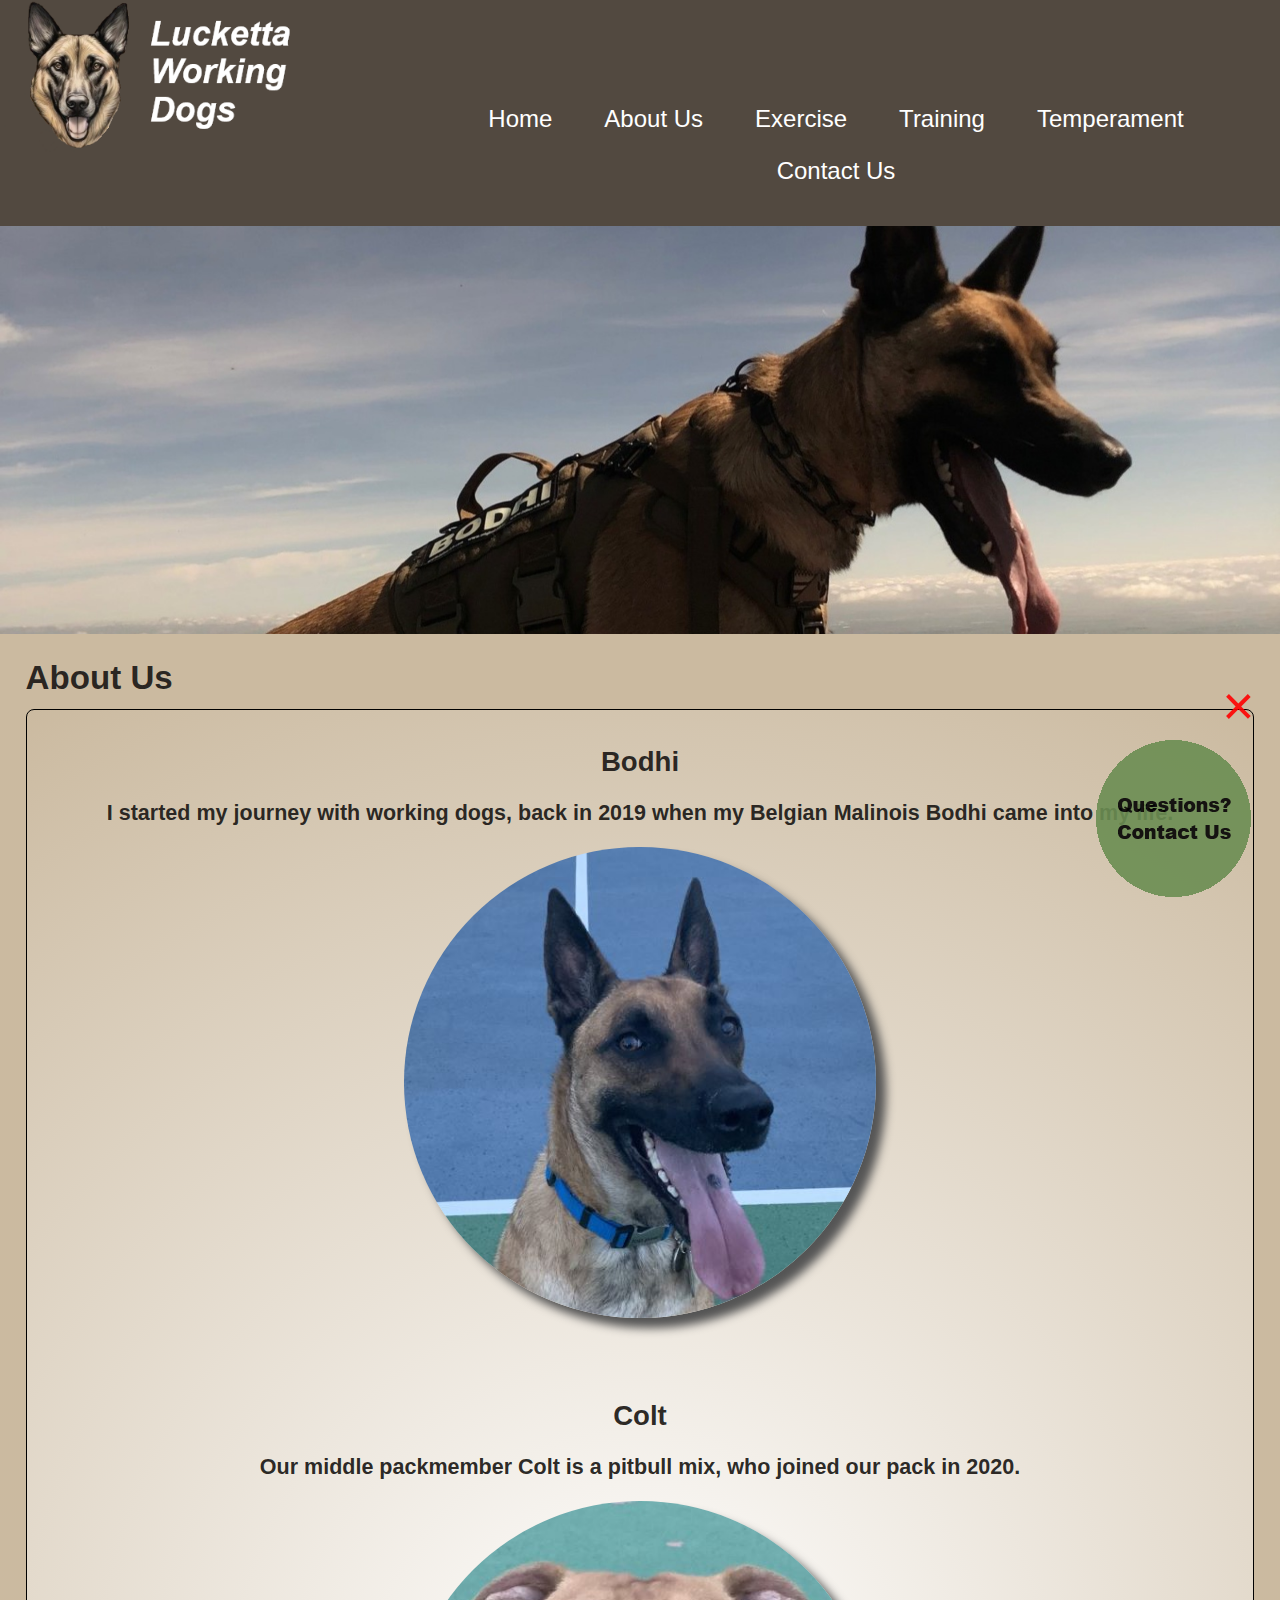
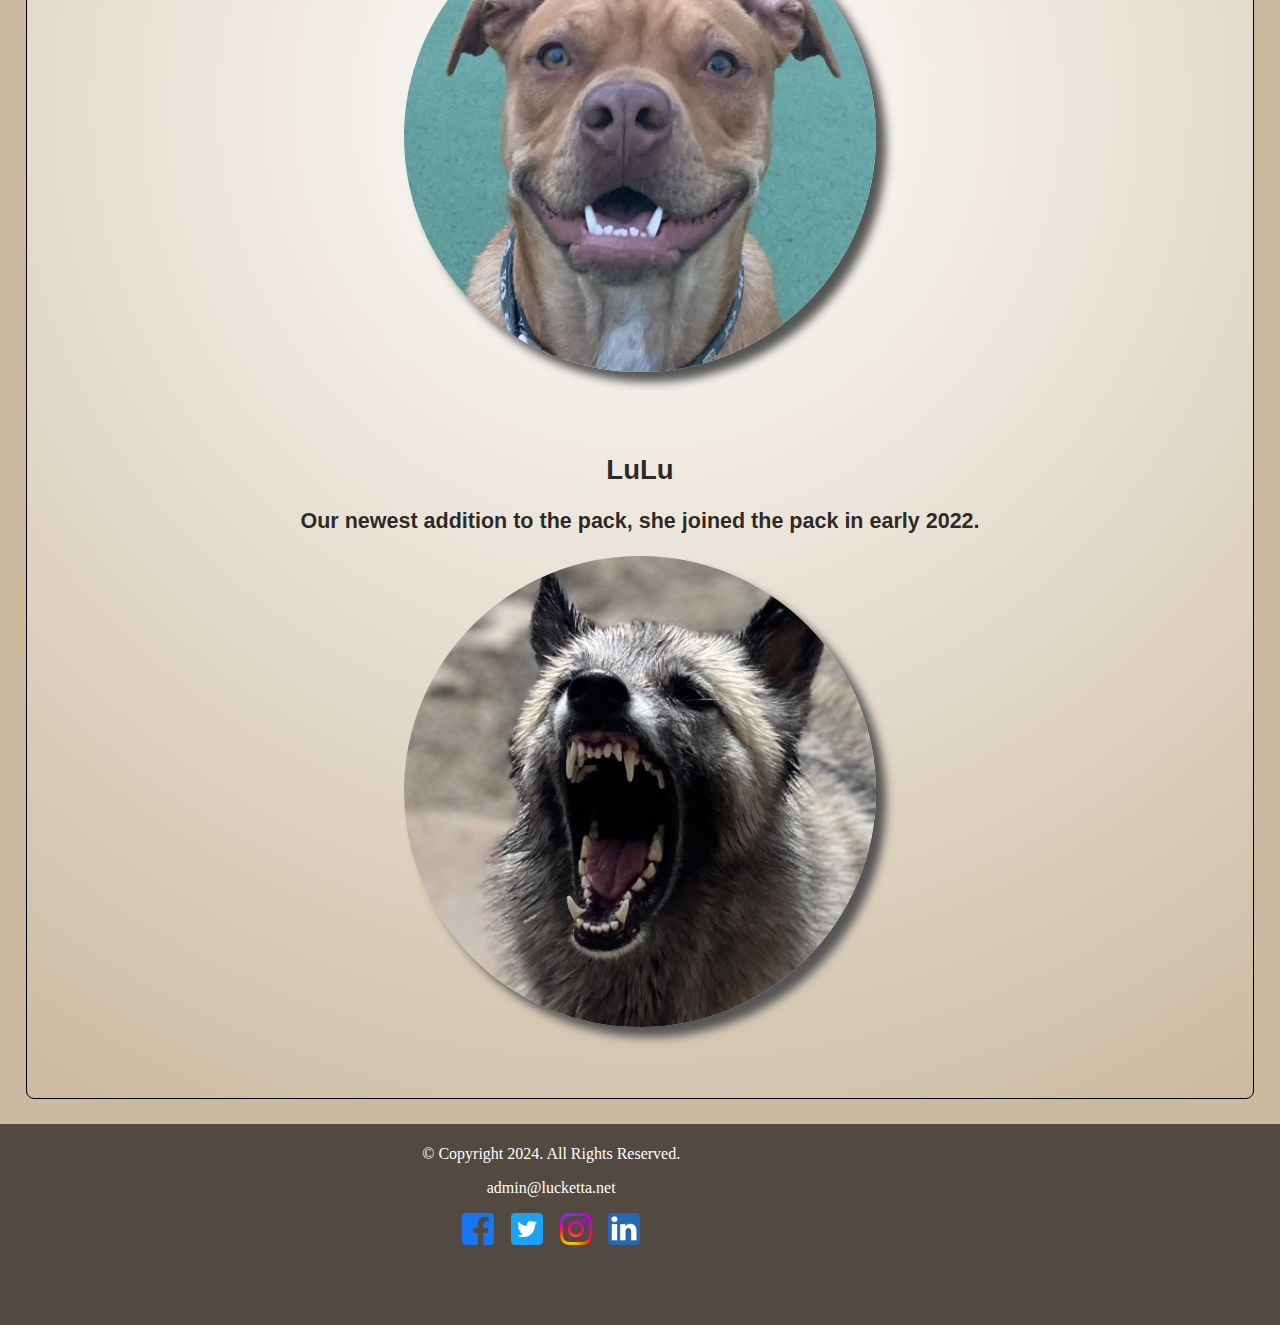
<file: about.html>
<!DOCTYPE html>
<!-- 
Student Name: Bailey Lucketta
File Name: about.html
Date: 07/31/2024
-->
<html lang="en">

<head>
    <title>Lucketta: About</title>
    <meta charset="utf-8">
    <meta name="viewport" content="width=device-width, initial-scale=1">

    <!-- favicon -->
    <link rel="shortcut icon" href="images/favicon.ico">
    <link rel="icon" type="image/png" sizes="16x16" href="images/favicon-16x16.png">
    <link rel="icon" type="image/png" sizes="32x32" href="images/favicon-32x32.png">
    <link rel="apple-touch-icon" sizes="180x180" href="images/apple-touch-icon.png">
    <link rel="icon" sizes="192x192" href="images/android-chrome-192x192.png">
    <link rel="icon" sizes="512x512" href="images/android-chrome-512x512.png">
</head>

<body>
    <!-- Mobile Nav -->
    <nav class="mobile-nav">
        <div id="menu-links">
            <a href="index.html">Home</a>
            <a href="about.html">About Us</a>
            <a href="exercise.html">Exercise</a>
            <a href="training.html">Training</a>
            <a href="temperament.html">Temperament</a>
            <a href="contact.html">Contact Us</a>
        </div>
        
        <a class="menu-icon" onclick="hamburger()">
            <div>&#9776;</div>
        </a>
    </nav>

    <div id="container"> 
        <!-- Use the header area for the website name or logo -->
        <header id="l-logo">
            <a href="index.html"><img src="images/dog_logo.png" alt="Lucketta dog logo"></a>
            <link rel="stylesheet" href="css/styles.css">
        </header>

        <!-- Use the nav area to add hyperlinks to other pages within the website -->
        <nav class="tablet-desktop">
            <ul>
                <li><a href="index.html">Home</a></li>
                <li><a href="about.html">About Us</a></li>
                <li><a href="exercise.html">Exercise</a></li>
                <li><a href="training.html">Training</a></li>
                <li><a href="temperament.html">Temperament</a></li>
                <li><a href="contact.html">Contact Us</a></li>
            </ul>
        </nav>

        <!-- Hero Image -->
        <div id="hero" class="tablet-desktop">
            <img src="images/dog_mountain_hero.png" alt="Dog standing atop a mountain" class="tablet-desktop">
        </div>

        <!-- Use the main area to add the main content to the webpage -->
        <main>
            <h1>About Us</h1>

            <div id="about" class="gradient round">
                <section>
                    <h2>Bodhi</h2>
                    <h3>I started my journey with working dogs, back in 2019 when my Belgian Malinois Bodhi came into my life.</h3>
                    <img src="images/about_bodhi.jpg" alt="Belgian Malinois dog closeup" class="circle">
                </section>

                <section>
                    <h2>Colt</h2>
                    <h3>Our middle packmember Colt is a pitbull mix, who joined our pack in 2020.</h3>
                    <img src="images/about_colt.jpg" alt="Pitbull mix dog closeup" class="circle">
                </section>

                <section>
                    <h2>LuLu</h2>
                    <h3>Our newest addition to the pack, she joined the pack in early 2022.</h3>
                    <img src="images/about_lulu.jpg" alt="Belgian Malinois Husky mix dog closeup" class="circle">
                </section>
            </div>

            <!-- Contact Bubble-->
            <div id="question-sticky" class="tablet-desktop">

                <a class="close-button" onclick="closeBox()"><div>&times;</div></a>

                <a href="contact.html" target="_blank"><img src="images/contact_us.png" alt="Contact Us Bubble"></a>

            </div>
        </main>
    
        <!-- Use the footer area to add webpage footer content -->
        <footer>
            <div class="copyright">
                    <p>&copy; Copyright 2024. All Rights Reserved.</p>
                    <p><a href="mailto:admin@lucketta.net">admin@lucketta.net</a></p>
            </div>

            <div class="social">
                <a href="https://www.facebook.com/" target="_blank"><img src="images/facebook_logo_icon.png" alt="Facebook logo"></a>

                <a href="https://www.twitter.com/" target="_blank"><img src="images/twitter_logo_icon.png" alt="Twitter logo"></a>

                <a href="https://www.instagram.com/" target="_blank"><img src="images/instagram_logo_icon.png" alt="Instagram logo"></a>

                <a href="https://www.LinkedIn.com/" target="_blank"><img src="images/linkedin_logo_icon.png" alt="LinkedIn logo"></a>
            </div>
        </footer>
    </div>
    <script src="scripts/script.js"></script> 

</body>

</html>
</file>
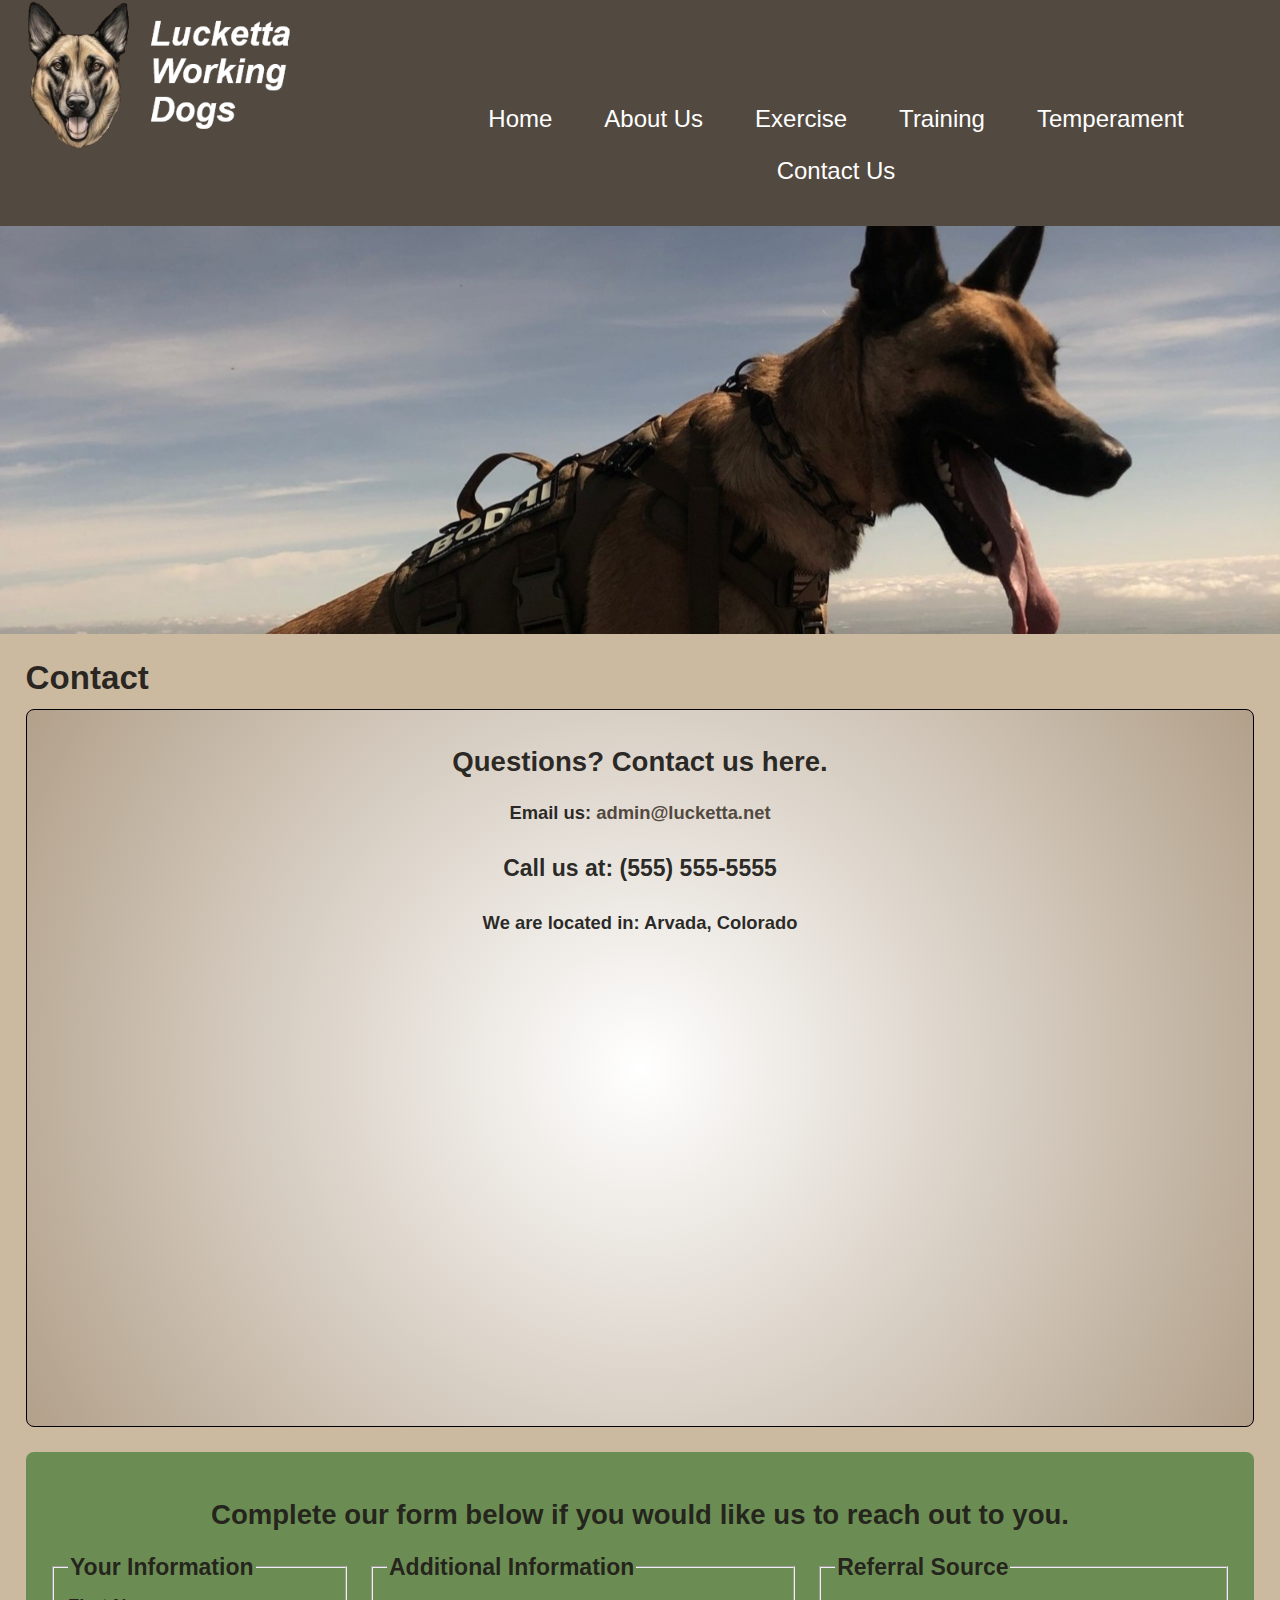
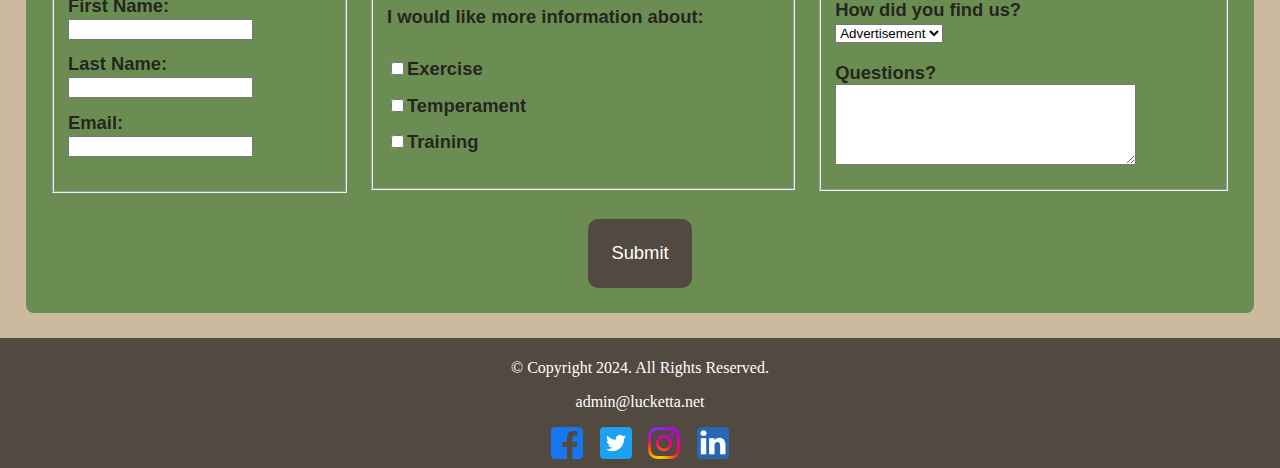
<file: contact.html>
<!DOCTYPE html>
<!-- 
Student Name: Bailey Lucketta
File Name: contact.html
Date: 07/31/2024
-->
<html lang="en">
    
<head>
    <title>Lucketta: Contact</title>
    <meta charset="utf-8">
    <meta name="viewport" content="width=device-width, initial-scale=1">

    <!-- favicon -->
    <link rel="shortcut icon" href="images/favicon.ico">
    <link rel="icon" type="image/png" sizes="16x16" href="images/favicon-16x16.png">
    <link rel="icon" type="image/png" sizes="32x32" href="images/favicon-32x32.png">
    <link rel="apple-touch-icon" sizes="180x180" href="images/apple-touch-icon.png">
    <link rel="icon" sizes="192x192" href="images/android-chrome-192x192.png">
    <link rel="icon" sizes="512x512" href="images/android-chrome-512x512.png">
</head>

<body>
    <!-- Mobile Nav -->
    <nav class="mobile-nav">
        <div id="menu-links">
            <a href="index.html">Home</a>
            <a href="about.html">About Us</a>
            <a href="exercise.html">Exercise</a>
            <a href="training.html">Training</a>
            <a href="temperament.html">Temperament</a>
            <a href="contact.html">Contact Us</a>
        </div>
        
        <a class="menu-icon" onclick="hamburger()">
            <div>&#9776;</div>
        </a>
    </nav>

    <div id="container"> 
        <!-- Use the header area for the website name or logo -->
        <header id="l-logo">
            <a href="index.html"><img src="images/dog_logo.png" alt="Lucketta dog logo"></a>
            <link rel="stylesheet" href="css/styles.css">
        </header>

        <!-- Use the nav area to add hyperlinks to other pages within the website -->
        <nav class="tablet-desktop">
            <ul>
                <li><a href="index.html">Home</a></li>
                <li><a href="about.html">About Us</a></li>
                <li><a href="exercise.html">Exercise</a></li>
                <li><a href="training.html">Training</a></li>
                <li><a href="temperament.html">Temperament</a></li>
                <li><a href="contact.html">Contact Us</a></li>
            </ul>
        </nav>
        <!-- Hero Image -->
        <div id="hero" class="tablet-desktop">
            <img src="images/dog_mountain_hero.png" alt="Dog standing atop a mountain" class="tablet-desktop">
        </div>

        <!-- Use the main area to add the main content to the webpage -->
        <main>
            <h1>Contact</h1>
            <div id="contact" class="gradient round">

                <h2>Questions? Contact us here.</h2>
                
                <h4>Email us: <a href="mailto:admin@lucketta.net" class="contact-email-link">admin@lucketta.net</a></h4>

                <!-- Not my real number -->
                <h4 class="mobile tel-link"><a href="tel:5555555555">(555) 555-5555</a></h4>
                <h4 class="tablet-desktop tel-num">Call us at: (555) 555-5555</h4>

                <h4>We are located in: Arvada, Colorado</h4>
                
                <iframe src="https://www.google.com/maps/embed?pb=!1m18!1m12!1m3!1d98035.17521587532!2d-105.17153945!3d39.838402450000004!2m3!1f0!2f0!3f0!3m2!1i1024!2i768!4f13.1!3m3!1m2!1s0x876b88bf184901ff%3A0x1f855e310a07f8ec!2sArvada%2C%20CO!5e0!3m2!1sen!2sus!4v1720127314435!5m2!1sen!2sus" style="border:0;" allowfullscreen="" loading="lazy" referrerpolicy="no-referrer-when-downgrade" class="map"></iframe>
            </div>

            <!-- Form Section -->
            <div id="form" class="round">
                <h2>Complete our form below if you would like us to reach out to you.</h2>
                <form class="form-grid" action=“mailto:admin@lucketta.net”> <!-- Start Form -->
                    <fieldset>
                        <legend>Your Information</legend>
                        
                        <label for="fName">First Name:</label>
                        <input type="text" name="fName" id="fName" required>

                        <label for="lName">Last Name:</label>
                        <input type="text" name="lName" id="lName" required>

                        <label for="email">Email:</label>
                        <input type="email" name="email" id="email" required>

                    </fieldset>

                    <fieldset>
                        <legend>Additional Information</legend>
                        <p>I would like more information about:</p>
                        <label for="exercise"><input type="checkbox" name="interest" id="exercise" value="Exercise">Exercise</label>

                        <label for="temp"><input type="checkbox" name="interest" id="temp" value="Temperament">Temperament</label>

                        <label for="train"><input type="checkbox" name="interest" id="train" value="Training">Training</label>
                    </fieldset>

                    <fieldset>
                        <legend>Referral Source</legend>
                        <label for="reference">How did you find us?</label>
                        <select name="reference" id="reference"> 
                            <option value="ad">Advertisement</option>
                            <option value="friend">Friend</option>
                            <option value="google">Google</option>
                            <option value="social">Social Media</option>
                            <option value="other">Other</option>
                        </select>

                        <label for="questions"> Questions?</label>
                        <textarea id="questions" name="questions" rows="5" cols="35"></textarea>
                    </fieldset>
                    
                    <input type="submit" id="submit" value ="Submit" class="btn"> 
                </form>
            </div>
        </main>
    
        <!-- Use the footer area to add webpage footer content -->
        <footer>
            <div class="copyright">
                    <p>&copy; Copyright 2024. All Rights Reserved.</p>
                    <p><a href="mailto:admin@lucketta.net">admin@lucketta.net</a></p>
            </div>

            <div class="social">
                <a href="https://www.facebook.com/" target="_blank"><img src="images/facebook_logo_icon.png" alt="Facebook logo"></a>

                <a href="https://www.twitter.com/" target="_blank"><img src="images/twitter_logo_icon.png" alt="Twitter logo"></a>

                <a href="https://www.instagram.com/" target="_blank"><img src="images/instagram_logo_icon.png" alt="Instagram logo"></a>

                <a href="https://www.LinkedIn.com/" target="_blank"><img src="images/linkedin_logo_icon.png" alt="LinkedIn logo"></a>
            </div>
        </footer>
    </div>
    <script src="scripts/script.js"></script> 

</body>

</html>
</file>
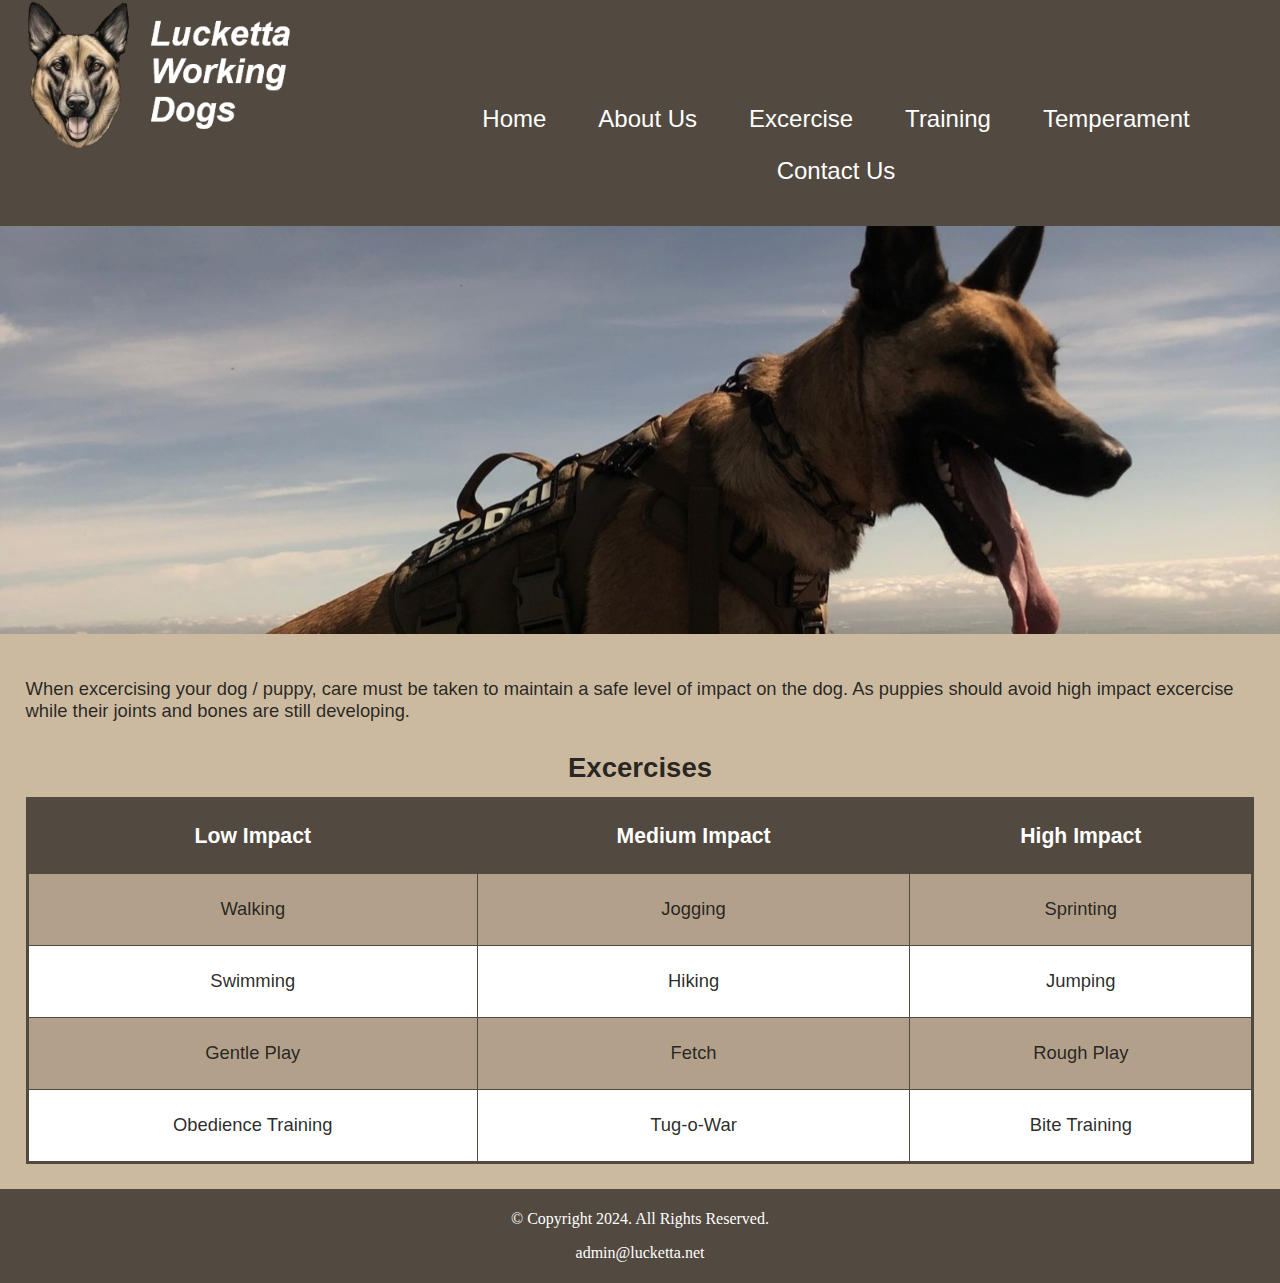
<file: excercise.html>
<!DOCTYPE html>
<!-- 
Student Name: Bailey Lucketta
File Name: excercise.html
Date: 06/03/2024
-->
<html lang="en">

<head>
    <title>Lucketta: Excercise</title>
    <meta charset="utf-8">
    <meta name="viewport" content="width=device-width, initial-scale=1">
</head>

<!-- Mobile Nav -->
<nav class="mobile-nav">
    <div id="menu-links">
        <a href="index.html">Home</a>
        <a href="about.html">About Us</a>
        <a href="excercise.html">Excercise</a>
        <a href="training.html">Training</a>
        <a href="temperament.html">Temperament</a>
        <a href="contact.html">Contact Us</a>
    </div>
    
    <a class="menu-icon" onclick="hamburger()">
        <div>&#9776;</div>
    </a>
</nav>

<body>
    
    <!-- Use the header area for the website name or logo -->
    <header id="l-logo">
        <a href="index.html"><img src="images/dog_logo.png" alt="Lucketta dog logo"></a>
        <link rel="stylesheet" href="css/styles.css">
    </header>

     <!-- Use the nav area to add hyperlinks to other pages within the website -->
     <nav class="tablet-desktop">
        <ul>
            <li><a href="index.html">Home</a></li>
            <li><a href="about.html">About Us</a></li>
            <li><a href="excercise.html">Excercise</a></li>
            <li><a href="training.html">Training</a></li>
            <li><a href="temperament.html">Temperament</a></li>
            <li><a href="contact.html">Contact Us</a></li>
        </ul>
    </nav>

        <!-- Hero Image -->
    <div id="hero" class="tablet-desktop">
        <img src="images/dog_mountain_hero.png" alt="Dog standing atop a mountain" class="tablet-desktop">
    </div>

    <!-- Use the main area to add the main content to the webpage -->
    <main>
        <div>

            <p>When excercising your dog / puppy, care must be taken to maintain a safe level of impact on the dog. As puppies should avoid high impact excercise while their joints and bones are still developing.</p>

            <div class="mobile">
                <h2>Excercises: </h2>

                <h3>Low Impact: </h3>
                <ul>
                    <li>Walking</li>
                    <li>Swimming</li>
                    <li>Gentle Play</li>
                    <li>Obedience Training</li>
                </ul>
                
                <h3>Medium Impact:</h3>
                <ul>
                    <li>Jogging</li>
                    <li>Hiking</li>
                    <li>Fetch</li>
                    <li>Tug-o-War</li>
                </ul>

                <h3>High Impact:</h3>
                <ul>
                    <li>Sprinting</li>
                    <li>Jumping</li>
                    <li>Rough Play</li>
                    <li>Bite Training</li>
                </ul>
            </div>

            <div class="tablet-desktop">
                <table>  <!-- Start Table -->

                    <caption>Excercises</caption>

                    <thead>
                        <tr> <!-- Row 1 -->
                            <th>Low Impact</th> 
                            <th>Medium Impact</th>
                            <th>High Impact</th>
                        </tr>
                    </thead>

                    <tbody>
                        <tr> <!-- Row 2 -->
                            <td>Walking</td>
                            <td>Jogging</td>
                            <td>Sprinting</td>
                        </tr>
                        <tr> <!-- Row 3 --> 
                            <td>Swimming</td>
                            <td>Hiking</td>
                            <td>Jumping</td>
                        </tr>
                        <tr> <!-- Row 4 -->
                            <td>Gentle Play</td>
                            <td>Fetch</td>
                            <td>Rough Play</td>
                        </tr>
                        <tr> <!-- Row 5 -->
                            <td>Obedience Training</td>
                            <td>Tug-o-War</td>
                            <td>Bite Training</td>
                        </tr>
                    </tbody>
                </table>
            </div>

        </div>
    </main>
    
    <!-- Use the footer area to add webpage footer content -->
    <footer>
        <p>&copy; Copyright 2024. All Rights Reserved.</p>
        <p><a href="mailto:admin@lucketta.net">admin@lucketta.net</a></p>
    </footer>

    <script src="scripts/script.js"></script> 

</body>

</html>
</file>
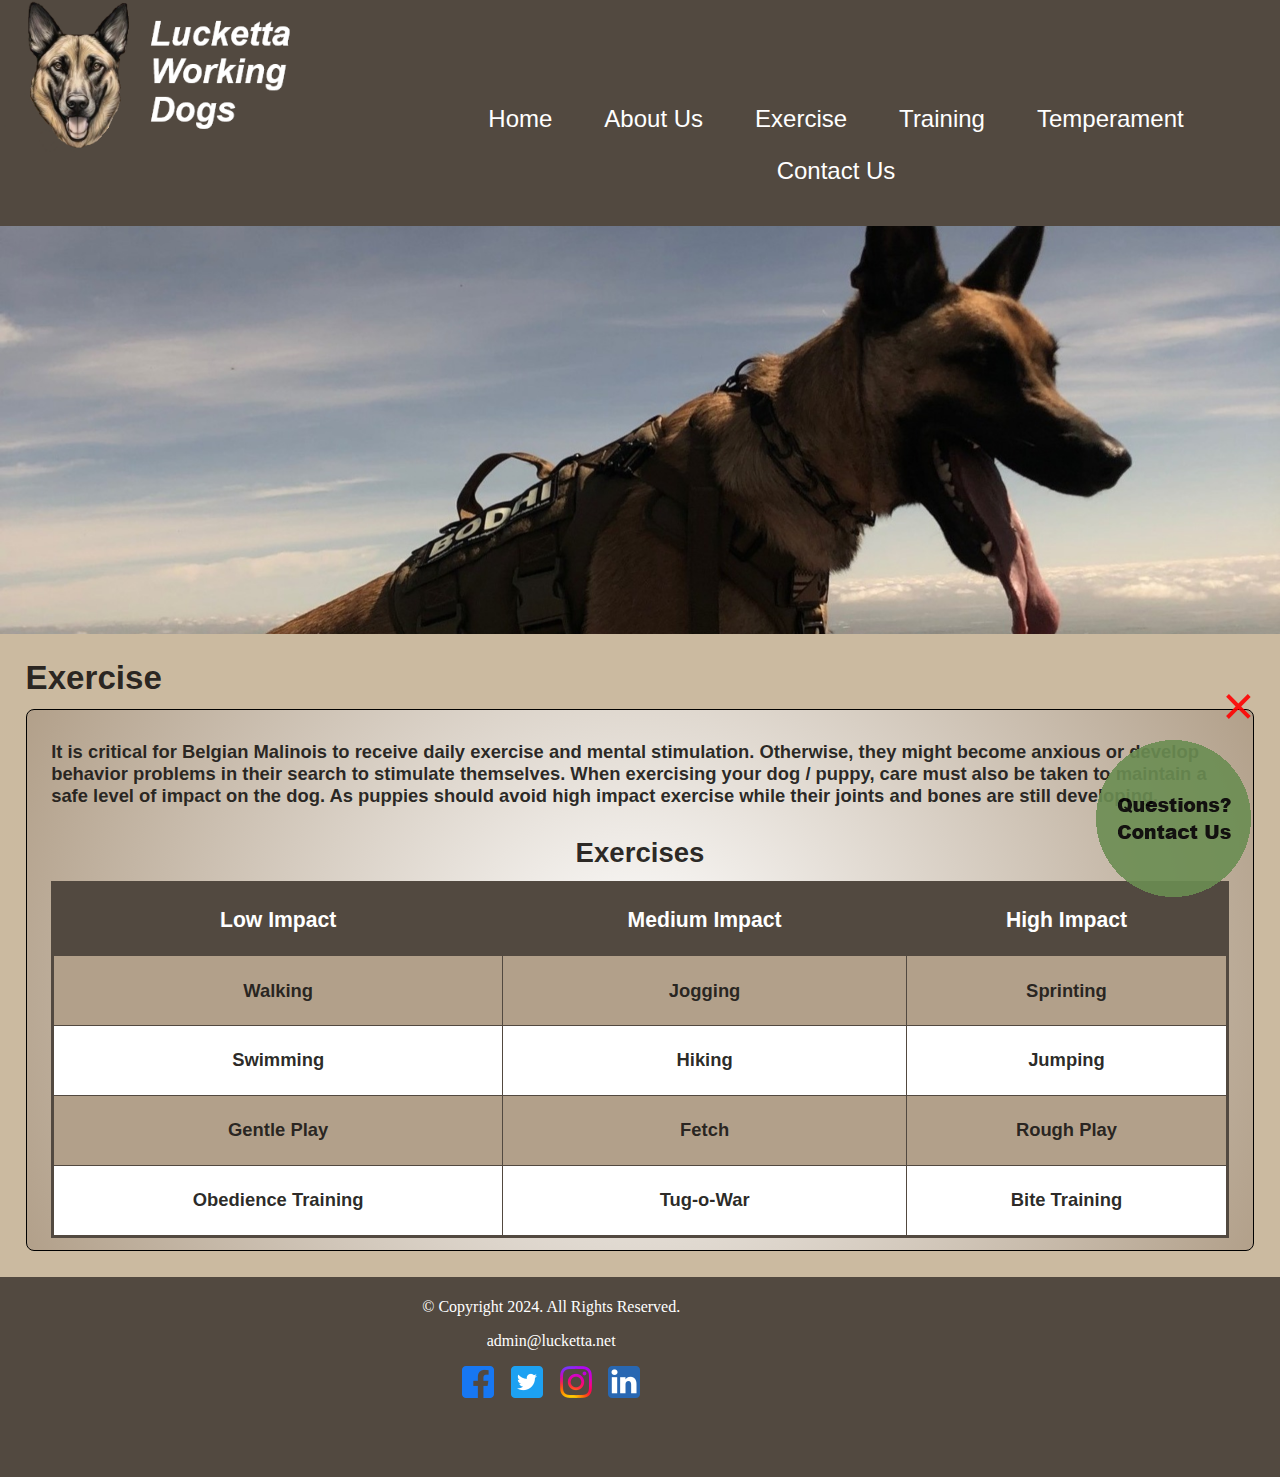
<file: exercise.html>
<!DOCTYPE html>
<!-- 
Student Name: Bailey Lucketta
File Name: exercise.html
Date: 07/31/2024
-->
<html lang="en">

<head>
    <title>Lucketta: Exercise</title>
    <meta charset="utf-8">
    <meta name="viewport" content="width=device-width, initial-scale=1">

    <!-- favicon -->
    <link rel="shortcut icon" href="images/favicon.ico">
    <link rel="icon" type="image/png" sizes="16x16" href="images/favicon-16x16.png">
    <link rel="icon" type="image/png" sizes="32x32" href="images/favicon-32x32.png">
    <link rel="apple-touch-icon" sizes="180x180" href="images/apple-touch-icon.png">
    <link rel="icon" sizes="192x192" href="images/android-chrome-192x192.png">
    <link rel="icon" sizes="512x512" href="images/android-chrome-512x512.png">
</head>

<body>
    <!-- Mobile Nav -->
    <nav class="mobile-nav">
        <div id="menu-links">
            <a href="index.html">Home</a>
            <a href="about.html">About Us</a>
            <a href="exercise.html">Exercise</a>
            <a href="training.html">Training</a>
            <a href="temperament.html">Temperament</a>
            <a href="contact.html">Contact Us</a>
        </div>
        
        <a class="menu-icon" onclick="hamburger()">
            <div>&#9776;</div>
        </a>
    </nav>

    <div id="container"> 
        <!-- Use the header area for the website name or logo -->
        <header id="l-logo">
            <a href="index.html"><img src="images/dog_logo.png" alt="Lucketta dog logo"></a>
            <link rel="stylesheet" href="css/styles.css">
        </header>

        <!-- Use the nav area to add hyperlinks to other pages within the website -->
        <nav class="tablet-desktop">
            <ul>
                <li><a href="index.html">Home</a></li>
                <li><a href="about.html">About Us</a></li>
                <li><a href="exercise.html">Exercise</a></li>
                <li><a href="training.html">Training</a></li>
                <li><a href="temperament.html">Temperament</a></li>
                <li><a href="contact.html">Contact Us</a></li>
            </ul>
        </nav>

            <!-- Hero Image -->
        <div id="hero" class="tablet-desktop">
            <img src="images/dog_mountain_hero.png" alt="Dog standing atop a mountain" class="tablet-desktop">
        </div>

        <!-- Use the main area to add the main content to the webpage -->
        <main>
            <h1>Exercise</h1>
            <div class="gradient round">
                <p>It is critical for Belgian Malinois to receive daily exercise and mental stimulation. Otherwise, they might become anxious or develop behavior problems in their search to stimulate themselves. When exercising your dog / puppy, care must also be taken to maintain a safe level of impact on the dog. As puppies should avoid high impact exercise while their joints and bones are still developing.</p>

                <div class="mobile">
                    <h2>Exercises: </h2>

                    <h3>Low Impact: </h3>
                    <ul>
                        <li>Walking</li>
                        <li>Swimming</li>
                        <li>Gentle Play</li>
                        <li>Obedience Training</li>
                    </ul>
                    
                    <h3>Medium Impact:</h3>
                    <ul>
                        <li>Jogging</li>
                        <li>Hiking</li>
                        <li>Fetch</li>
                        <li>Tug-o-War</li>
                    </ul>

                    <h3>High Impact:</h3>
                    <ul>
                        <li>Sprinting</li>
                        <li>Jumping</li>
                        <li>Rough Play</li>
                        <li>Bite Training</li>
                    </ul>
                </div>

                <!-- Table Section -->
                <div class="tablet-desktop">
                    <table>  <!-- Start Table -->

                        <caption>Exercises</caption>

                        <thead>
                            <tr> <!-- Row 1 -->
                                <th>Low Impact</th> 
                                <th>Medium Impact</th>
                                <th>High Impact</th>
                            </tr>
                        </thead>

                        <tbody>
                            <tr> <!-- Row 2 -->
                                <td>Walking</td>
                                <td>Jogging</td>
                                <td>Sprinting</td>
                            </tr>
                            <tr> <!-- Row 3 --> 
                                <td>Swimming</td>
                                <td>Hiking</td>
                                <td>Jumping</td>
                            </tr>
                            <tr> <!-- Row 4 -->
                                <td>Gentle Play</td>
                                <td>Fetch</td>
                                <td>Rough Play</td>
                            </tr>
                            <tr> <!-- Row 5 -->
                                <td>Obedience Training</td>
                                <td>Tug-o-War</td>
                                <td>Bite Training</td>
                            </tr>
                        </tbody>
                    </table>
                </div>
            </div>

            <!-- Contact Bubble-->
            <div id="question-sticky" class="tablet-desktop">

                <a class="close-button" onclick="closeBox()"><div>&times;</div></a>

                <a href="contact.html" target="_blank"><img src="images/contact_us.png" alt="Contact Us Bubble"></a>

            </div>
        </main>
        
        <!-- Use the footer area to add webpage footer content -->
        <footer>
            <div class="copyright">
                    <p>&copy; Copyright 2024. All Rights Reserved.</p>
                    <p><a href="mailto:admin@lucketta.net">admin@lucketta.net</a></p>
            </div>

            <div class="social">
                <a href="https://www.facebook.com/" target="_blank"><img src="images/facebook_logo_icon.png" alt="Facebook logo"></a>

                <a href="https://www.twitter.com/" target="_blank"><img src="images/twitter_logo_icon.png" alt="Twitter logo"></a>

                <a href="https://www.instagram.com/" target="_blank"><img src="images/instagram_logo_icon.png" alt="Instagram logo"></a>

                <a href="https://www.LinkedIn.com/" target="_blank"><img src="images/linkedin_logo_icon.png" alt="LinkedIn logo"></a>
            </div>
        </footer>
    </div> 
    <script src="scripts/script.js"></script> 

</body>

</html>
</file>
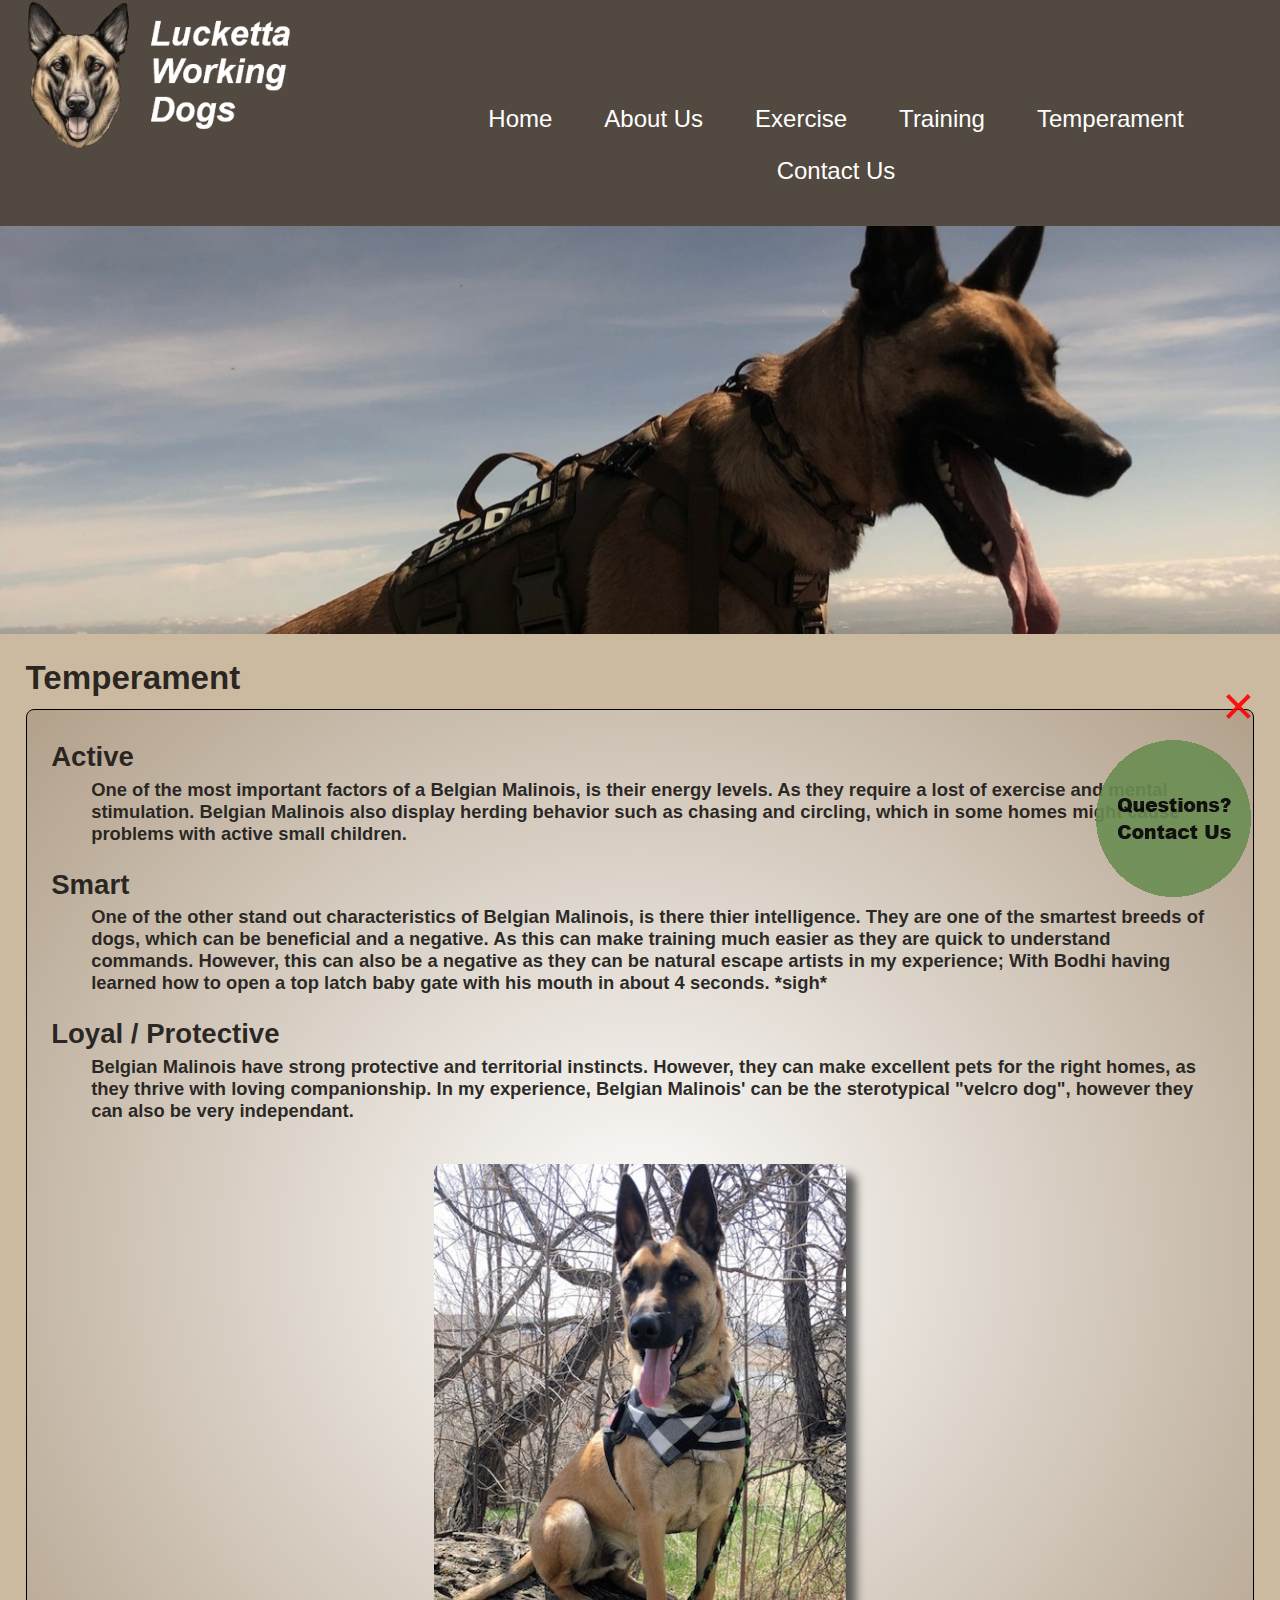
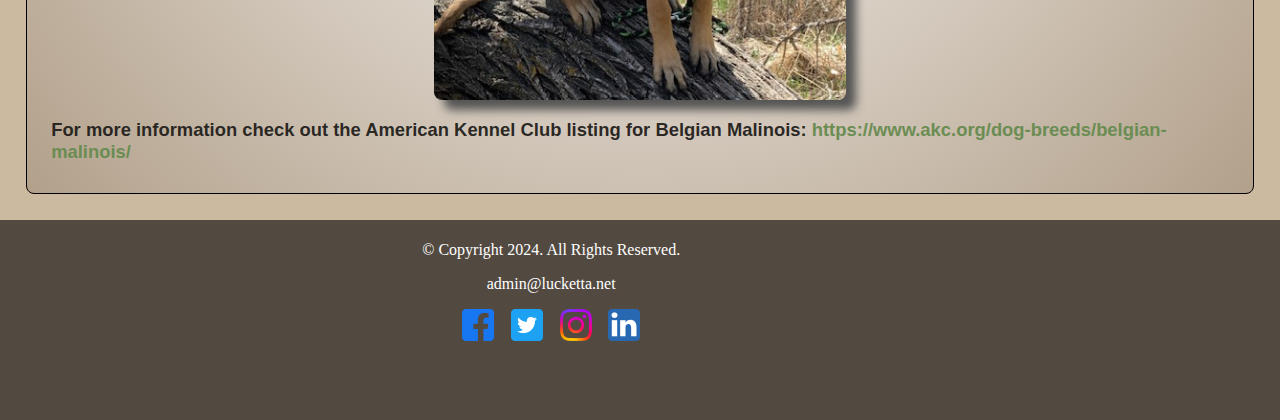
<file: temperament.html>
<!DOCTYPE html>
<!-- 
Student Name: Bailey Lucketta
File Name: temperament.html
Date: 07/31/2024
-->
<html lang="en">

<head>
    <title>Lucketta: Temperament</title>
    <meta charset="utf-8">
    <meta name="viewport" content="width=device-width, initial-scale=1">

    <!-- favicon -->
    <link rel="shortcut icon" href="images/favicon.ico">
    <link rel="icon" type="image/png" sizes="16x16" href="images/favicon-16x16.png">
    <link rel="icon" type="image/png" sizes="32x32" href="images/favicon-32x32.png">
    <link rel="apple-touch-icon" sizes="180x180" href="images/apple-touch-icon.png">
    <link rel="icon" sizes="192x192" href="images/android-chrome-192x192.png">
    <link rel="icon" sizes="512x512" href="images/android-chrome-512x512.png">
</head>

<body>
    <!-- Mobile Nav -->
    <nav class="mobile-nav">
        <div id="menu-links">
            <a href="index.html">Home</a>
            <a href="about.html">About Us</a>
            <a href="exercise.html">Exercise</a>
            <a href="training.html">Training</a>
            <a href="temperament.html">Temperament</a>
            <a href="contact.html">Contact Us</a>
        </div>
        
        <a class="menu-icon" onclick="hamburger()">
            <div>&#9776;</div>
        </a>
    </nav>

    <div id="container"> 
        <!-- Use the header area for the website name or logo -->
        <header id="l-logo">
            <a href="index.html"><img src="images/dog_logo.png" alt="Lucketta dog logo"></a>
            <link rel="stylesheet" href="css/styles.css">    </header>

        <!-- Use the nav area to add hyperlinks to other pages within the website -->
        <nav class="tablet-desktop">
            <ul>
                <li><a href="index.html">Home</a></li>
                <li><a href="about.html">About Us</a></li>
                <li><a href="exercise.html">Exercise</a></li>
                <li><a href="training.html">Training</a></li>
                <li><a href="temperament.html">Temperament</a></li>
                <li><a href="contact.html">Contact Us</a></li>
            </ul>
        </nav>

        <!-- Hero Image -->
        <div id="hero" class="tablet-desktop">
            <img src="images/dog_mountain_hero.png" alt="Dog standing atop a mountain" class="tablet-desktop">
        </div>

        <!-- Use the main area to add the main content to the webpage -->
        <main>
            <h1>Temperament</h1>
            <div id="temperament" class="round gradient">
                <dl>
                    <dt>Active</dt>
                    <dd>One of the most important factors of a Belgian Malinois, is their energy levels. As they require a lost of exercise and mental stimulation. Belgian Malinois also display herding behavior such as chasing and circling, which in some homes might cause problems with active small children.</dd>

                    <dt>Smart</dt>
                    <dd>One of the other stand out characteristics of Belgian Malinois, is there thier intelligence. They are one of the smartest breeds of dogs, which can be beneficial and a negative. As this can make training much easier as they are quick to understand commands. However, this can also be a negative as they can be natural escape artists in my experience; With Bodhi having learned how to open a top latch baby gate with his mouth in about 4 seconds. *sigh*</dd>

                    <dt>Loyal / Protective</dt>
                    <dd>Belgian Malinois have strong protective and territorial instincts. However, they can make excellent pets for the right homes, as they thrive with loving companionship. In my experience, Belgian Malinois' can be the sterotypical "velcro dog", however they can also be very independant.</dd>

                </dl>

                <img src="images/dog_tree.JPG" alt="Dog sitting in a tree" class="round">

                <p>For more information check out the American Kennel Club listing for Belgian Malinois: <a href="https://www.akc.org/dog-breeds/belgian-malinois/" class="external-link">https://www.akc.org/dog-breeds/belgian-malinois/</a></p>
            </div>

            <!-- Contact Bubble-->
            <div id="question-sticky" class="tablet-desktop">

                <a class="close-button" onclick="closeBox()"><div>&times;</div></a>

                <a href="contact.html" target="_blank"><img src="images/contact_us.png" alt="Contact Us Bubble"></a>

            </div>
        </main>
    
        <!-- Use the footer area to add webpage footer content -->
        <footer>
            <div class="copyright">
                    <p>&copy; Copyright 2024. All Rights Reserved.</p>
                    <p><a href="mailto:admin@lucketta.net">admin@lucketta.net</a></p>
            </div>

            <div class="social">
                <a href="https://www.facebook.com/" target="_blank"><img src="images/facebook_logo_icon.png" alt="Facebook logo"></a>

                <a href="https://www.twitter.com/" target="_blank"><img src="images/twitter_logo_icon.png" alt="Twitter logo"></a>

                <a href="https://www.instagram.com/" target="_blank"><img src="images/instagram_logo_icon.png" alt="Instagram logo"></a>

                <a href="https://www.LinkedIn.com/" target="_blank"><img src="images/linkedin_logo_icon.png" alt="LinkedIn logo"></a>
            </div>
        </footer>
    </div>
    <script src="scripts/script.js"></script> 

</body>

</html>
</file>
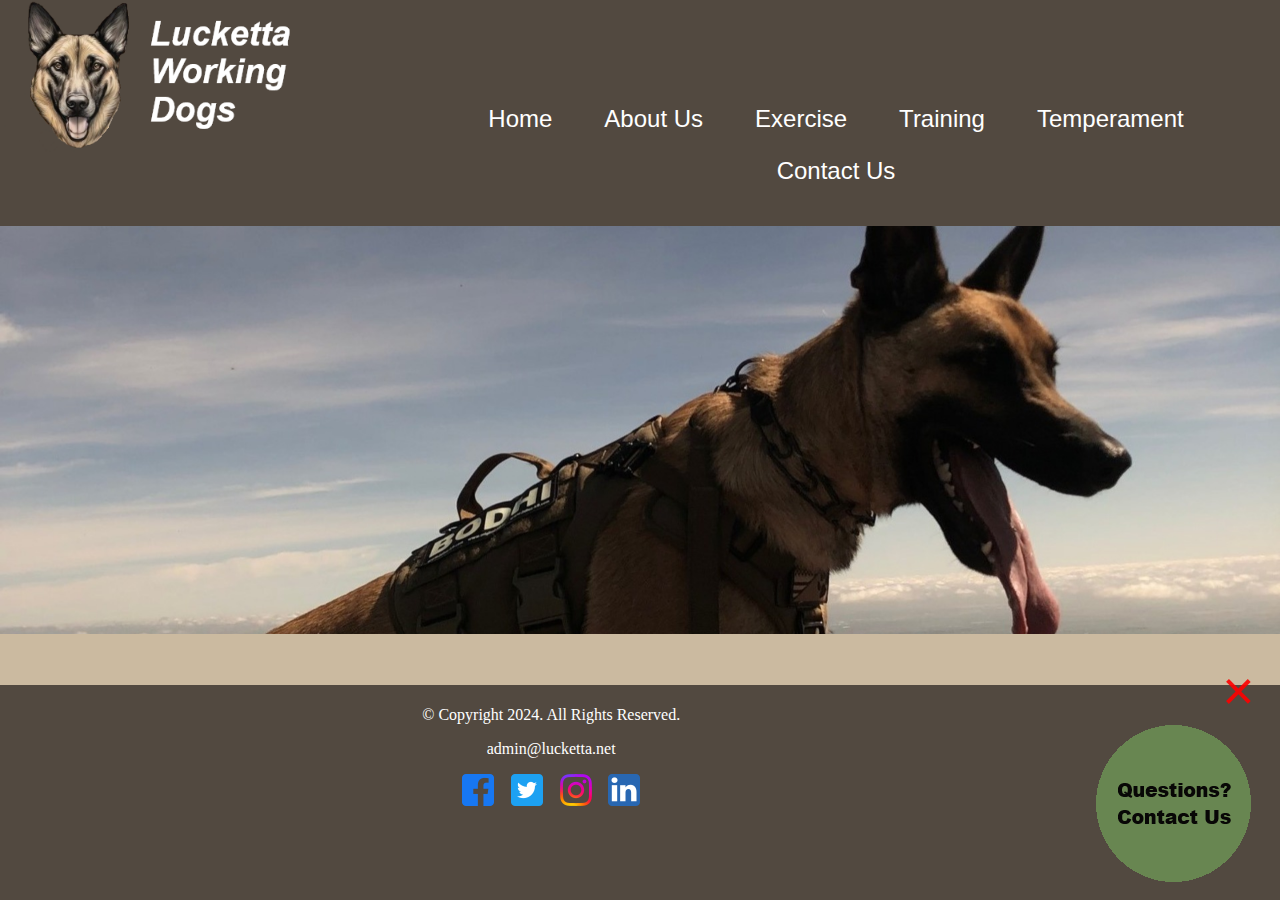
<file: template.html>
<!DOCTYPE html>
<!-- 
Student Name: Bailey Lucketta
File Name: template.html
Date: 07/31/2024
-->
<html lang="en">

<head>
    <title>Lucketta: Template</title>
    <meta charset="utf-8">
    <meta name="viewport" content="width=device-width, initial-scale=1">
</head>

<body>
    <!-- Mobile Nav -->
    <nav class="mobile-nav">
        <div id="menu-links">
            <a href="index.html">Home</a>
            <a href="about.html">About Us</a>
            <a href="exercise.html">Exercise</a>
            <a href="training.html">Training</a>
            <a href="temperament.html">Temperament</a>
            <a href="contact.html">Contact Us</a>
        </div>
        
        <a class="menu-icon" onclick="hamburger()">
            <div>&#9776;</div>
        </a>
    </nav>

    <div id="container"> 
        <!-- Use the header area for the website name or logo -->
        <header id="l-logo">
            <a href="index.html"><img src="images/dog_logo.png" alt="Lucketta dog logo"></a>
            <link rel="stylesheet" href="css/styles.css">
        </header>

        <!-- Use the nav area to add hyperlinks to other pages within the website -->
        <nav class="tablet-desktop">
            <ul>
                <li><a href="index.html">Home</a></li>
                <li><a href="about.html">About Us</a></li>
                <li><a href="exercise.html">Exercise</a></li>
                <li><a href="training.html">Training</a></li>
                <li><a href="temperament.html">Temperament</a></li>
                <li><a href="contact.html">Contact Us</a></li>
            </ul>
        </nav>

        <!-- Hero Image -->
        <div id="hero" class="tablet-desktop">
            <img src="images/dog_mountain_hero.png" alt="Dog standing atop a mountain" class="tablet-desktop">
        </div>
            
        <!-- Use the main area to add the main content to the webpage -->
        <main>
            <!-- Contact Bubble-->
            <div id="question-sticky" class="tablet-desktop">

                <a class="close-button" onclick="closeBox()"><div>&times;</div></a>

                <a href="contact.html" target="_blank"><img src="images/contact_us.png" alt="Contact Us Bubble"></a>

            </div>
        </main>
    
        <!-- Use the footer area to add webpage footer content -->
        <footer>
            <div class="copyright">
                    <p>&copy; Copyright 2024. All Rights Reserved.</p>
                    <p><a href="mailto:admin@lucketta.net">admin@lucketta.net</a></p>
            </div>

            <div class="social">
                <a href="https://www.facebook.com/" target="_blank"><img src="images/facebook_logo_icon.png" alt="Facebook logo"></a>

                <a href="https://www.twitter.com/" target="_blank"><img src="images/twitter_logo_icon.png" alt="Twitter logo"></a>

                <a href="https://www.instagram.com/" target="_blank"><img src="images/instagram_logo_icon.png" alt="Instagram logo"></a>

                <a href="https://www.LinkedIn.com/" target="_blank"><img src="images/linkedin_logo_icon.png" alt="LinkedIn logo"></a>
            </div>
        </footer>
    </div>
    <script src="scripts/script.js"></script> 

</body>

</html>
</file>
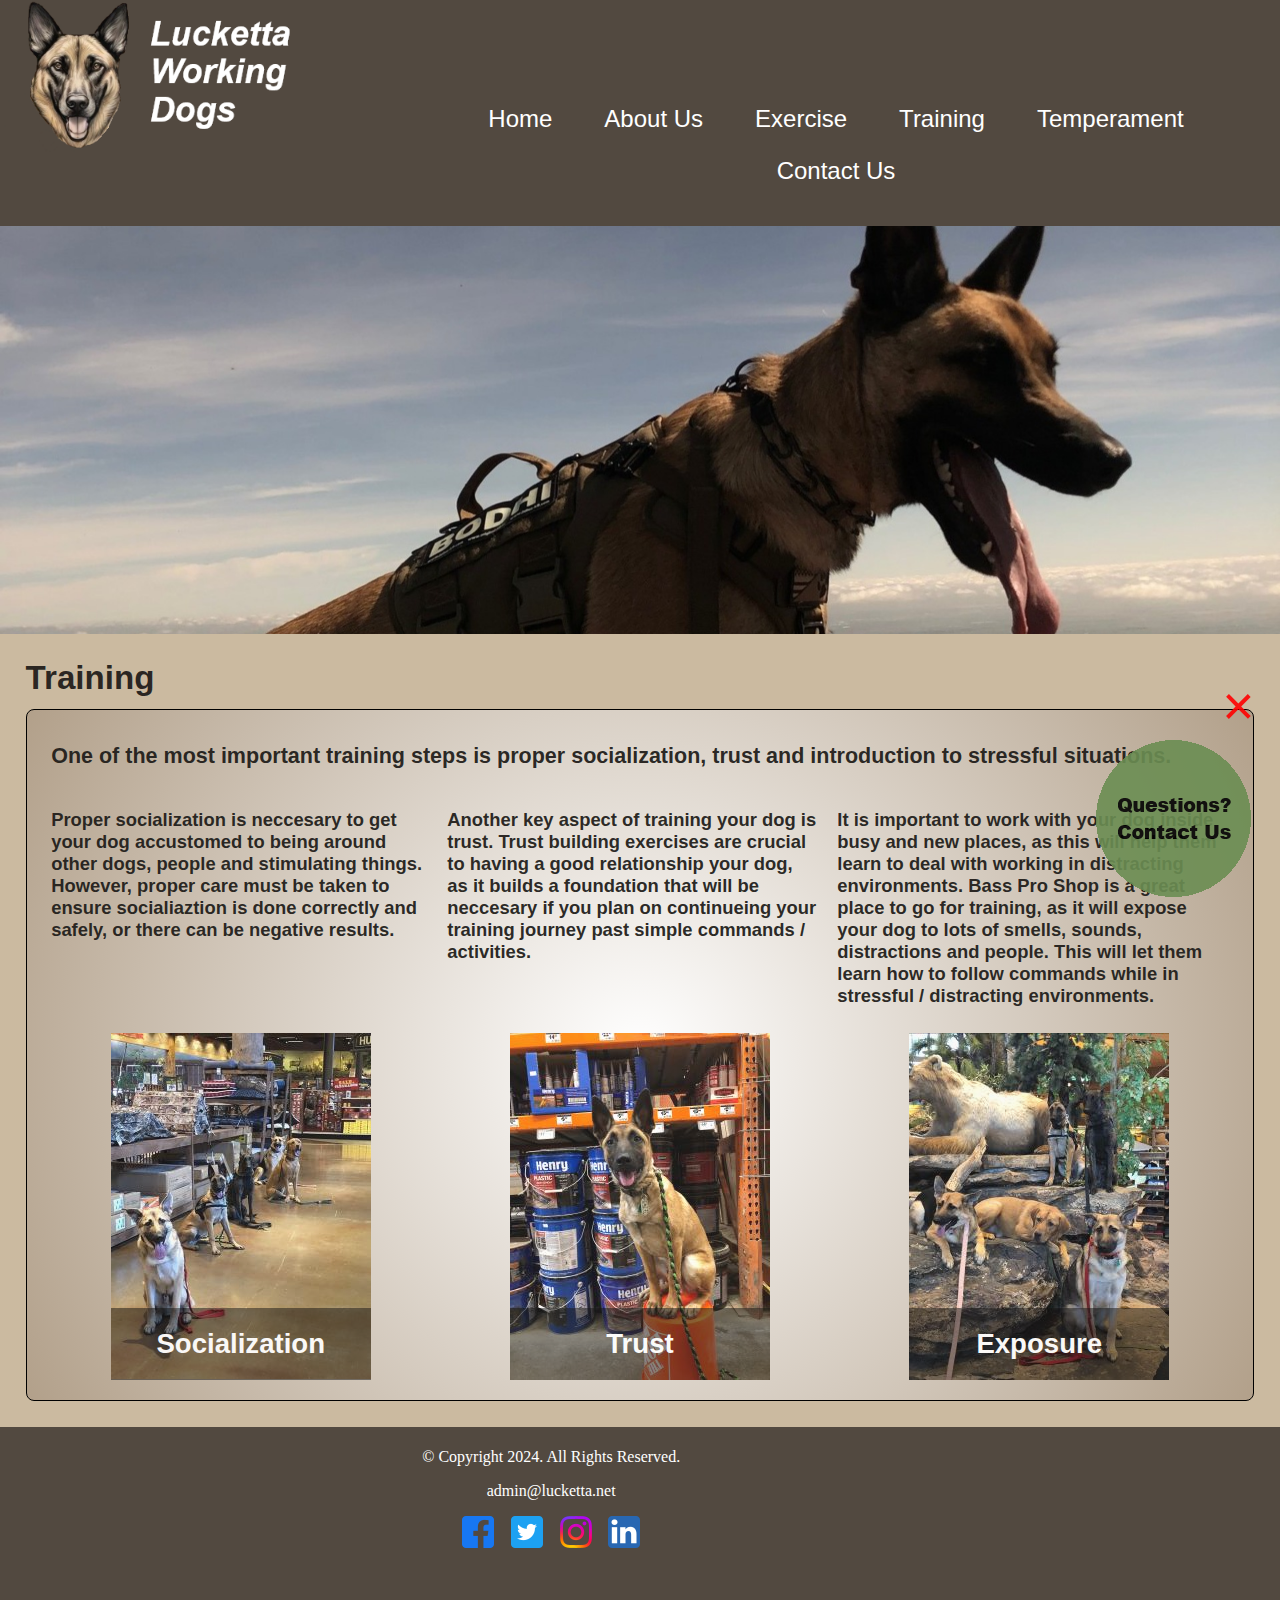
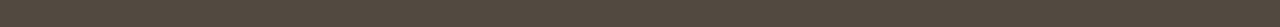
<file: training.html>
<!DOCTYPE html>
<!-- 
Student Name: Bailey Lucketta
File Name: training.html
Date: 07/31/2024
-->
<html lang="en">

<head>
    <title>Lucketta: Training</title>
    <meta charset="utf-8">
    <meta name="viewport" content="width=device-width, initial-scale=1">
        
    <!-- favicon -->
    <link rel="shortcut icon" href="images/favicon.ico">
    <link rel="icon" type="image/png" sizes="16x16" href="images/favicon-16x16.png">
    <link rel="icon" type="image/png" sizes="32x32" href="images/favicon-32x32.png">
    <link rel="apple-touch-icon" sizes="180x180" href="images/apple-touch-icon.png">
    <link rel="icon" sizes="192x192" href="images/android-chrome-192x192.png">
    <link rel="icon" sizes="512x512" href="images/android-chrome-512x512.png">
</head>

<body>
    <!-- Mobile Nav -->
    <nav class="mobile-nav">
        <div id="menu-links">
            <a href="index.html">Home</a>
            <a href="about.html">About Us</a>
            <a href="exercise.html">Exercise</a>
            <a href="training.html">Training</a>
            <a href="temperament.html">Temperament</a>
            <a href="contact.html">Contact Us</a>
        </div>
        
        <a class="menu-icon" onclick="hamburger()">
            <div>&#9776;</div>
        </a>
    </nav>

    <div id="container"> 
        <!-- Use the header area for the website name or logo -->
        <header id="l-logo">
            <a href="index.html"><img src="images/dog_logo.png" alt="Lucketta dog logo"></a>
            <link rel="stylesheet" href="css/styles.css">
        </header>

        <!-- Use the nav area to add hyperlinks to other pages within the website -->
        <nav class="tablet-desktop">
            <ul>
                <li><a href="index.html">Home</a></li>
                <li><a href="about.html">About Us</a></li>
                <li><a href="exercise.html">Exercise</a></li>
                <li><a href="training.html">Training</a></li>
                <li><a href="temperament.html">Temperament</a></li>
                <li><a href="contact.html">Contact Us</a></li>
            </ul>
        </nav>

        <!-- Hero Image -->
        <div id="hero" class="tablet-desktop">
            <img src="images/dog_mountain_hero.png" alt="Dog standing atop a mountain" class="tablet-desktop">
        </div>
            
        <!-- Use the main area to add the main content to the webpage -->
        <main>
            <h1>Training</h1>
            
            <div class="gradient round">
                <h3>One of the most important training steps is proper socialization, trust and introduction to stressful situations.</h3>

                <div class="grid">
                    <p>Proper socialization is neccesary to get your dog accustomed to being around other dogs, people and stimulating things. However, proper care must be taken to ensure socialiaztion is done correctly and safely, or there can be negative results.</p>
                    
                    <p>Another key aspect of training your dog is trust. Trust building exercises are crucial to having a good relationship your dog, as it builds a foundation that will be neccesary if you plan on continueing your training journey past simple commands / activities.</p>

                    <p>It is important to work with your dog inside busy and new places, as this will help them learn to deal with working in distracting environments. Bass Pro Shop is a great place to go for training, as it will expose your dog to lots of smells, sounds, distractions and people. This will let them learn how to follow commands while in stressful / distracting environments.</p>
                </div>

                <div class="grid tablet-desktop">
                    <figure class="frame">
                        <img src="images/dogs_group.jpg" alt="a group of dogs in a store">
                        <figcaption class="pic-text">Socialization</figcaption>
                    </figure>

                    <figure class="frame">
                        <img src="images/dog_bucket.jpg" alt="Puppy sitting on a bucket">
                        <figcaption class="pic-text">Trust</figcaption>
                    </figure>

                    <figure class="frame">
                        <img src="images/dog_exposure.jpg" alt="group of dogs sitting on rocks">
                        <figcaption class= "pic-text">Exposure</figcaption> 
                    </figure>
                </div>
            </div>

            <!-- Contact Bubble-->
            <div id="question-sticky" class="tablet-desktop">

                <a class="close-button" onclick="closeBox()"><div>&times;</div></a>

                <a href="contact.html" target="_blank"><img src="images/contact_us.png" alt="Contact Us Bubble"></a>

            </div>
        </main>
    
        <!-- Use the footer area to add webpage footer content -->
        <footer>
            <div class="copyright">
                    <p>&copy; Copyright 2024. All Rights Reserved.</p>
                    <p><a href="mailto:admin@lucketta.net">admin@lucketta.net</a></p>
            </div>

            <div class="social">
                <a href="https://www.facebook.com/" target="_blank"><img src="images/facebook_logo_icon.png" alt="Facebook logo"></a>

                <a href="https://www.twitter.com/" target="_blank"><img src="images/twitter_logo_icon.png" alt="Twitter logo"></a>

                <a href="https://www.instagram.com/" target="_blank"><img src="images/instagram_logo_icon.png" alt="Instagram logo"></a>

                <a href="https://www.LinkedIn.com/" target="_blank"><img src="images/linkedin_logo_icon.png" alt="LinkedIn logo"></a>
            </div>
        </footer>
    </div>
    <script src="scripts/script.js"></script> 

</body>

</html>
</file>
<file: css/styles.css>
/*
  Author: Bailey Lucketta
  Date:07/31/2024
  File Name: styles.css 
*/

/* CSS Reset */
body, header, nav, main, footer, h1, div, img, figure, figcaption, section, article, aside, audio, video{
    margin: 0; 
    padding: 0;
    border: 0;
}

/* Style rules for body and images */
body {
    background-color: #524940;
}

img, video {
    max-width: 100%;
    display: block;
}

/* Style rule for box sizing applies to all elements */
*{
    box-sizing: border-box;
}

/* Style rules for mobile viewport */ 
 /* Style rule for header */
header{
    top: 0;
    background-color: #524940;
    height: 190px;
}

header img {
    margin: 0 auto;
    border-radius: 30px;
}

/* Style for rules for hamburger menu */
.mobile-nav a {
    color: #fff;
    font-family: Arial, Helvetica, sans-serif;
    text-align: center;
    font-size: 2em;
    text-decoration: none;
    padding: 3%;
    display: block;
}

.mobile-nav a.menu-icon {
    display: block;
    position: absolute;
    left: 0;
    top: 0;
}

/* Show mobile class, hide tablet-desktop class and menu-links id*/ 
.mobile {
    display: block;
}

.tablet-desktop, #menu-links {
    display: none;
}
 /* Style rules for main content */
main {
    background-color: #CBBAA0;
    padding: 2%;
    font-size: 1.15em;
    font-family: Arial, Helvetica, sans-serif;
    color:#211d1af3;
}

video {
    margin: 0 auto 4%;
}

.tel-link {
    background-color: #6B8D53;
    padding: 2%;
    margin: 0 auto;
    width: 80%;
    text-align: center;
    border-radius: 5px;
}

.tel-link a {
    color: #fff;
    text-decoration: none;
    font-size: 1.5em;
    display: block;
}

.hours {
    margin-left: 10%; 
}

.action{
    font-size: 1.35em;
    color: #666600;
    font-weight: bold;
    text-shadow: 5px 5px 8px #ccc; 
}

.frame {
    position: relative;
    max-width: 100%;
    height: auto;
    margin: 2% auto
}

.pic-text {
    position: absolute;
    bottom: 0;
    background: rgba(0, 0, 0, 0.5);
    color: #fff;
    width: 100%;
    padding: 20px;
    text-align: center;
    font-family: Arial, Helvetica, sans-serif;
    font-size: 1.5em;
    font-weight: bold;
}

.round {
    border-radius: 8px;
}

.gradient {
    clear: left;
    border-top: 1px solid #000;
    border-bottom: 1px solid #000;
    border-left: 1px solid #000;
    border-right: 1px solid #000;
    background: radial-gradient(circle, #fff, #B2A08A);
    padding: 1% 2%;
    font-weight: bold;
}

.circle {
    border-radius: 50%;
}

.external-link{
    color: #6B8D53;
    font-weight: bold;
    text-decoration: none;
}

#contact {
    text-align: center;
}

.contact-email-link{
    color: #524940;
    text-decoration: none;
}

.map {
    border: 2px solid #000;
    width: 80%;
    height: 50%;
}

#form {
    margin-top: 2%;
    background-color: #6B8D53;
    padding: 2%;
    font-weight: bold;
}

#form h2 {
    text-align: center;
}

/* Style rules for form elements */
fieldset, input, select, textarea {
    margin-bottom: 2%;
}

fieldset legend {
    font-weight: bold;
    font-size: 1.25em;
}

label {
    display: block;
    padding-top: 3%;
}

form #submit {
    margin: 0 auto;
    border: none;
    display: block;
    padding: 2%;
    background-color: #524940;
    color: #fff;
    font-size: 1em;
    border-radius: 10px;
}

aside {
    text-align: center;
    font-size: 1.25em;
    font-weight: bold;
    padding: 2%;
    color:#fff;
    background-color: #6B8D53;
    box-shadow: 5px 5px 8px #000;
    text-shadow: 5px 5px 5px #000;
    border-radius: 15px;
}

/* Style rules for about content */
#about {
    text-align: center;
    margin: auto;
    width: 100%;
    background: radial-gradient(circle, #fff, #CBBAA0);
}

#about section{
    padding-bottom: 5%;
}

#about img {
    margin: auto auto;
    width: 65%;
    box-shadow: 10px 10px 10px #555555; 
}

/* Style rules for temperament content */
#temperament dt {
    font-size: 1.5em;
}

#temperament dd {
    padding: 0.5% 1% 2% 0;
}

#temperament img {
    margin: auto auto;
    width: 65%;
    box-shadow: 10px 10px 10px #555555; 
}

/* Style rules for footer content */
footer {
    font-size: 1em;
    text-align: center;
    color: #fff;
    padding: 5px 0.5em;
    background-color: #524940;
}

footer p a{
    color: #fff;
    text-decoration: none;
}

.social img {
    display: inline-block;
    padding: 0 0.5%;
    margin: auto auto;
}

/* Media Query for Tablet Viewport */
@media screen and (min-width: 640px), print{

    /* Tablet Viewport: Show tablet-desktop class, hide mobile class */
    .tablet-desktop {
        display: block;
    }

    .mobile, .mobile-nav {
        display: none;
    }

    /* Tablet Viewport: Style rule for header */
    header {
        padding-bottom: 2%;
    }

    /* Tablet Viewport: Style rules for nav area */
    nav {
        padding: 1%;
        margin-bottom: 1%;
        background-color: #524940;
    }
    
    nav ul{
        list-style-type: none;
        text-align: center;
    }

    nav li {
        font-size: 1.5em;
        font-family: Arial, Helvetica, sans-serif;
        display: inline-block;
        border-right: 1px solid #fff;
    }

    nav li:last-child {
        border-right: none;
    }

    nav li a {
        display: block;
        color: #fff;
        text-decoration: none;
        padding: 0.1em 0.75em;
    }

    /* Style rules for hero image */
    #hero img {
        width: 100%;
    }

    /* Tablet Viewport: Style rules for main content area */
    main ul {
        margin: 0 0 4% 10%;
    }

    .grid {
        display: grid;
        grid-template-columns: auto auto auto;
        grid-gap: 20px;
    }

    .pic-text {
        font-size: 1em;
        padding: 10px;
    }

    .grid-item4 {
        grid-column: 1 / span 3;
    }

    .tel-num {
        font-size: 1.25em;
    }

    .map {
        width: 600px;
        height: 450px;
    }
    
    /* Tablet Viewport: Style rules for table */
    table {
        border: 3px solid #524940;
        border-collapse: collapse;
        margin: 0 auto;
        width: 100%;
    }

    caption {
        font-size: 1.5em;
        font-weight: bold;
        padding: 1%
    }
    
    thead th{
        background-color: #524940;
        color: #fff;
        font-size: 1.15em;
    }

    tbody {
        text-align: center;
    }

    th, td {
        border: 1px solid #524940;
        padding: 2%;
    }

    tr {
        background-color: #fff;
    }

    tr:nth-child(odd) {
        background-color: #B2A08A;
    }

    /* Tablet Viewport: Style rule for form element */
    form {
        width: 70%;
        margin: 0 auto;

    }
    
    #question-sticky {
        position: sticky;
        position: -webkit-sticky;
        bottom: 0;
        float: right;
        opacity: 0.90;
    }

    .close-button { 
        color: red; 
        font-size: 3em;
        float: right;
    }

}

/* Media Query for Desktop Viewport */
@media screen and (min-width:  1015px), print{
    /* Desktop Viewport: Style rule for header */
    header {
        width: 25%;
        float: left;
        padding-bottom: 0;
    }

    /* Desktop Viewport: Style rules for nav area */
    nav {
        float: right;
        width: 70%;
        margin: 4em 1em 0 0;
    }

    nav ul {
        text-align: center;
    }

    nav li {
        border: none;
    }

    nav li a {
        padding: 0.5em 1em;
    }

    nav li a:hover {
        color: #000; 
        background-color: #fff;
        transform: scale(1.2);
    }

    /* Desktop Viewport: Style Rules for main content */
    main{
        clear: left;
    }

    main h1 {
        font-size: 1.8em;
        padding-bottom: 1%;
    }

    .pic-text {
        font-size: 1.5em;
        padding: 20px;
    }

    .frame {
        opacity: 0.9; 
    }
    
    .frame:hover {
        opacity: 1;
        box-shadow: 8px 8px 10px #808080; 
        transform: translateY(10px);
    }

    /* Desktop Viewport: Style rules for form elements */
    form {
        width: auto; 
    }

    .form-grid {
        display: grid;
        grid-template-columns: auto auto auto;
        grid-gap: 20px;
    }

    .btn {
        grid-column: 1 / span 3;
    }

    /* Desktop Viewport: Style rules for image elements */
    #about img {
        width: 40%;
    }

    #temperament img {
        width: 35%;
    }
}

/* Media Query for Large Desktop Viewports */
@media screen and (min-width: 1921px) {

    #container {
        width: 1920px;
        margin: 0 auto;
    }
}

/* Media Query for Print */
@media print {

    body {
        background-color: #fff;
        color: #000;
    }
}
</file>
